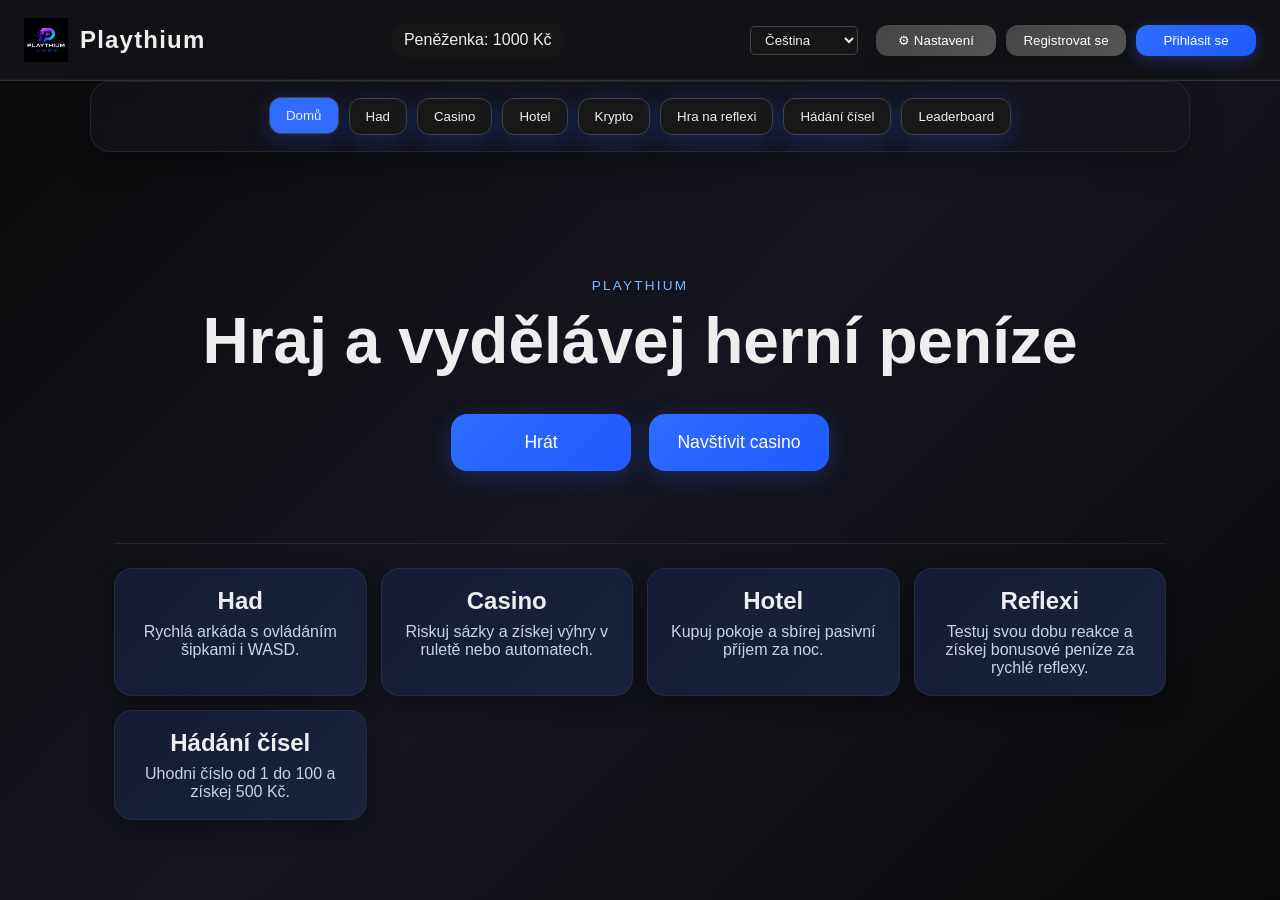
<file: index.html>
<!DOCTYPE html>
<html lang="cs">
<head>
  <meta charset="UTF-8">
  <meta name="viewport" content="width=device-width, initial-scale=1.0">
  <title>Playthium</title>
  <link rel="stylesheet" href="styles.css">
</head>
<body>
  <header>
    <div class="brand">
      <img src="logo.png" alt="Playthium logo" class="brand-logo">
      <span>Playthium</span>
    </div>
    <div class="balance" data-i18n="header.balance">Peněženka: <span id="balance">1000</span> Kč</div>
    <div class="header-actions">
      <div class="language-selector">
        <select id="languageSelect">
          <option value="cs">Čeština</option>
          <option value="en">English</option>
          <option value="de">Deutsch</option>
          <option value="sk">Slovenčina</option>
          <option value="ru">Русский</option>
        </select>
      </div>
      <div class="auth-buttons">
        <button id="settingsBtn" class="secondary">⚙ Nastavení</button>
        <button id="registerHeaderBtn" class="secondary">Registrovat se</button>
        <button id="loginBtn" class="primary" data-i18n="header.login">Přihlásit se</button>
      </div>
    </div>
  </header>
  <nav>
    <button data-target="home" class="active" data-i18n="nav.home">Domů</button>
    <button data-target="snake" data-i18n="nav.snake">Had</button>
    <button data-target="casino" data-i18n="nav.casino">Casino</button>
    <button data-target="hotel" data-i18n="nav.hotel">Hotel</button>
    <button data-target="crypto" data-i18n="nav.crypto">Krypto</button>
    <button data-target="clicker" data-i18n="nav.clicker">Reflexi</button>
    <button data-target="guessing" data-i18n="nav.guessing">Hádání čísel</button>
    <button data-target="leaderboard" data-i18n="nav.leaderboard">Leaderboard</button>
  </nav>
  <div id="loginModal" class="modal">
    <div class="modal-content">
      <h2 data-i18n="login.title">Přihlášení</h2>
      <input type="text" id="usernameInput" placeholder="Zadej uživatelské jméno" data-i18n-placeholder="login.username">
      <input type="password" id="passwordInput" placeholder="Zadej heslo" data-i18n-placeholder="login.password">
      <input type="password" id="confirmPasswordInput" placeholder="Potvrď heslo" data-i18n-placeholder="login.confirmPassword" class="hidden">
      <div class="login-checkbox">
        <label><input type="checkbox" id="stayLoggedIn"><span>Zůstat přihlášen</span></label>
      </div>
      <button id="loginButton" data-i18n="login.loginBtn">Přihlásit se</button>
      <button id="registerButton" data-i18n="login.registerBtn">Registrovat se</button>
      <button id="closeLogin" class="secondary">Zavřít</button>
      <p id="loginError"></p>
    </div>
  </div>
  <div id="settingsModal" class="modal">
    <div class="modal-content">
      <h2>Nastavení</h2>
      <div class="settings-panel">
        <label><input type="checkbox" id="soundToggle"> Zvukové efekty</label>
        <label><input type="checkbox" id="musicToggle"> Hudba na pozadí</label>
        <label><input type="checkbox" id="darkModeToggle"> Tmavý motiv</label>
      </div>
      <button id="closeSettings" class="secondary">Zavřít</button>
    </div>
  </div>
  <main>
    <section id="home" class="page active hero-page">
      <div class="hero">
        <div class="hero-copy">
          <span class="hero-eyebrow">Playthium</span>
          <h1 data-i18n="hero.title">Hraj a vydělávej herní peníze</h1>
          <div class="hero-cta">
            <div class="hero-actions">
              <button id="heroPlay" data-i18n="hero.play">Hrát</button>
              <button id="heroCasino" data-target="casino" data-i18n="hero.visitCasino">Navštívit casino</button>
            </div>
          </div>
        </div>
      </div>
      <div class="hero-features home-features">
        <article>
          <h2 data-i18n="features.snake.title">Had</h2>
          <p data-i18n="features.snake.desc">Rychlá arkáda s ovládáním šipkami i WASD.</p>
        </article>
        <article>
          <h2 data-i18n="features.casino.title">Casino</h2>
          <p data-i18n="features.casino.desc">Riskuj sázky a získej výhry v ruletě nebo automatech.</p>
        </article>
        <article>
          <h2 data-i18n="features.hotel.title">Hotel</h2>
          <p data-i18n="features.hotel.desc">Kupuj pokoje a sbírej pasivní příjem za noc.</p>
        </article>
        <article>
          <h2 data-i18n="features.clicker.title">Reflexi</h2>
          <p data-i18n="features.clicker.desc">Testuj svou dobu reakce a získej bonusové peníze za rychlé reflexy.</p>
        </article>
        <article>
          <h2 data-i18n="features.guessing.title">Hádání čísel</h2>
          <p data-i18n="features.guessing.desc">Uhodni číslo od 1 do 100 a získej 500 Kč.</p>
        </article>
      </div>
    </section>

    <section id="snake" class="page">
      <h1 data-i18n="snake.title">Had</h1>
      <div class="snake-panel">
        <canvas id="snakeCanvas" width="320" height="320" tabindex="0"></canvas>
        <div class="snake-controls">
          <p>Peníze: <span id="snakeScore">0</span> Kč</p>
          <button id="snakeStart" data-i18n="snake.start">Spustit hru</button>
          <p data-i18n="snake.controls">Ovládání: šipky nebo WASD</p>
        </div>
      </div>
    </section>

    <section id="casino" class="page">
      <h1 data-i18n="casino.title">Casino</h1>
      <div class="casino-panel">
        <label for="betAmount" data-i18n="casino.bet">Sázka:</label>
        <input type="number" id="betAmount" value="100" min="10" step="10">
        <div class="casino-actions">
          <button id="playRoulette" data-i18n="casino.roulette">Točit ruletu</button>
          <button id="playSlots" data-i18n="casino.slots">Hrací automat</button>
        </div>
        <p id="casinoResult"></p>
      </div>
    </section>

    <section id="hotel" class="page">
      <h1 data-i18n="hotel.title">Hotel</h1>
      <div class="hotel-panel">
        <div class="hotel-upgrades">
          <h2 data-i18n="hotel.upgrades">Upgrady</h2>
          <div class="upgrade-item">
            <span data-i18n="hotel.kitchen">Kuchyně: <span id="hotelKitchen">ne</span> (Level <span id="kitchenLevel">0</span>)</span>
            <button id="buyKitchen" class="hidden" data-i18n="hotel.buyKitchen">Koupit kuchyni za 3000 Kč</button>
            <button id="upgradeKitchen" class="hidden" data-i18n="hotel.upgradeKitchen">Vylepšit kuchyni za 5000 Kč</button>
          </div>
          <div class="upgrade-item">
            <span data-i18n="hotel.cookbook">Kuchařka: <span id="hotelCookbook">ne</span> (Level <span id="cookbookLevel">0</span>)</span>
            <button id="buyCookbook" class="hidden" data-i18n="hotel.buyCookbook">Koupit kuchařku za 1200 Kč</button>
            <button id="upgradeCookbook" class="hidden" data-i18n="hotel.upgradeCookbook">Vylepšit kuchařku za 2000 Kč</button>
          </div>
          <div class="upgrade-item">
            <span data-i18n="hotel.pool">Bazén: <span id="hotelPool">ne</span> (Level <span id="poolLevel">0</span>)</span>
            <button id="buyPool" class="hidden" data-i18n="hotel.buyPool">Koupit bazén za 4000 Kč</button>
            <button id="upgradePool" class="hidden" data-i18n="hotel.upgradePool">Vylepšit bazén za 6000 Kč</button>
          </div>
          <div class="upgrade-item">
            <span data-i18n="hotel.reception">Recepce: <span id="hotelReception">ne</span> (Level <span id="receptionLevel">0</span>)</span>
            <button id="buyReception" class="hidden" data-i18n="hotel.buyReception">Koupit recepci za 2500 Kč</button>
            <button id="upgradeReception" class="hidden" data-i18n="hotel.upgradeReception">Vylepšit recepci za 4000 Kč</button>
          </div>
          <div class="upgrade-item">
            <span data-i18n="hotel.wellness">Wellness: <span id="hotelWellness">ne</span> (Level <span id="wellnessLevel">0</span>)</span>
            <button id="buyWellness" class="hidden" data-i18n="hotel.buyWellness">Koupit wellness za 6000 Kč</button>
            <button id="upgradeWellness" class="hidden" data-i18n="hotel.upgradeWellness">Vylepšit wellness za 9000 Kč</button>
          </div>
          <div class="upgrade-item">
            <span data-i18n="hotel.parking">Parkování: <span id="hotelParking">ne</span> (Level <span id="parkingLevel">0</span>)</span>
            <button id="buyParking" class="hidden" data-i18n="hotel.buyParking">Koupit parkování za 2000 Kč</button>
            <button id="upgradeParking" class="hidden" data-i18n="hotel.upgradeParking">Vylepšit parkování za 3000 Kč</button>
          </div>
          <div class="upgrade-item">
            <span>Uklízečka: <span id="hotelCleaner">ne</span> (Level <span id="cleanerLevel">0</span>)</span>
            <button id="buyCleaner" class="hidden" data-i18n="hotel.buyCleaner">Koupit uklízečku za 1500 Kč</button>
            <button id="upgradeCleaner" class="hidden" data-i18n="hotel.upgradeCleaner">Vylepšit uklízečku za 2500 Kč</button>
          </div>
        </div>
        <div class="hotel-actions">
          <p>Stav: <span id="hotelState">Žádný hotel</span></p>
          <p>Příjem za noc: <span id="hotelIncome">0</span> Kč</p>
          <p id="nextIncomeTimer">Další příjem za: --:--:--</p>
          <button id="buyBrokenHotel" data-i18n="hotel.buyBroken">Koupit rozbitý hotel za 5000 Kč</button>
          <button id="repairHotel" class="hidden" data-i18n="hotel.repair">Opravit hotel za 5000 Kč</button>
          <button id="buyLargeHotel" class="hidden" data-i18n="hotel.buyLargeHotel">Koupit větší hotel za 20000 Kč</button>
        </div>
        <p id="hotelResult"></p>
      </div>
      <p data-i18n="hotel.instruction">Nejdříve musíš koupit rozbitý hotel, opravit ho a pak můžeš investovat do různých upgradů pro zvýšení příjmu.</p>
    </section>

    <section id="crypto" class="page">
      <h1 data-i18n="crypto.title">Krypto</h1>
      <div class="crypto-panel">
        <div class="crypto-list">
          <article class="crypto-item">
            <h2>Bitcoin</h2>
            <p>Cena: <span id="btcPrice">50000</span> Kč | Vlastníš: <span id="btcOwned">0</span></p>
            <canvas id="btcChart" width="250" height="80"></canvas>
            <div class="crypto-trade">
              <input type="number" id="buyAmountBTC" min="1" placeholder="Množství" value="1">
              <button id="buyBTC" data-i18n="crypto.buy">Koupit</button>
              <button id="sellBTC" data-i18n="crypto.sell">Prodat</button>
            </div>
          </article>
          <article class="crypto-item">
            <h2>Ethereum</h2>
            <p>Cena: <span id="ethPrice">3000</span> Kč | Vlastníš: <span id="ethOwned">0</span></p>
            <canvas id="ethChart" width="250" height="80"></canvas>
            <div class="crypto-trade">
              <input type="number" id="buyAmountETH" min="1" placeholder="Množství" value="1">
              <button id="buyETH" data-i18n="crypto.buy">Koupit</button>
              <button id="sellETH" data-i18n="crypto.sell">Prodat</button>
            </div>
          </article>
          <article class="crypto-item">
            <h2>Litecoin</h2>
            <p>Cena: <span id="ltcPrice">150</span> Kč | Vlastníš: <span id="ltcOwned">0</span></p>
            <canvas id="ltcChart" width="250" height="80"></canvas>
            <div class="crypto-trade">
              <input type="number" id="buyAmountLTC" min="1" placeholder="Množství" value="1">
              <button id="buyLTC" data-i18n="crypto.buy">Koupit</button>
              <button id="sellLTC" data-i18n="crypto.sell">Prodat</button>
            </div>
          </article>
          <article class="crypto-item">
            <h2>Ripple</h2>
            <p>Cena: <span id="xrpPrice">0.5</span> Kč | Vlastníš: <span id="xrpOwned">0</span></p>
            <canvas id="xrpChart" width="250" height="80"></canvas>
            <div class="crypto-trade">
              <input type="number" id="buyAmountXRP" min="1" placeholder="Množství" value="1">
              <button id="buyXRP" data-i18n="crypto.buy">Koupit</button>
              <button id="sellXRP" data-i18n="crypto.sell">Prodat</button>
            </div>
          </article>
          <article class="crypto-item">
            <h2>Cardano</h2>
            <p>Cena: <span id="adaPrice">1.2</span> Kč | Vlastníš: <span id="adaOwned">0</span></p>
            <canvas id="adaChart" width="250" height="80"></canvas>
            <div class="crypto-trade">
              <input type="number" id="buyAmountADA" min="1" placeholder="Množství" value="1">
              <button id="buyADA" data-i18n="crypto.buy">Koupit</button>
              <button id="sellADA" data-i18n="crypto.sell">Prodat</button>
            </div>
          </article>
          <article class="crypto-item">
            <h2>Solana</h2>
            <p>Cena: <span id="solPrice">100</span> Kč | Vlastníš: <span id="solOwned">0</span></p>
            <canvas id="solChart" width="250" height="80"></canvas>
            <div class="crypto-trade">
              <input type="number" id="buyAmountSOL" min="1" placeholder="Množství" value="1">
              <button id="buySOL" data-i18n="crypto.buy">Koupit</button>
              <button id="sellSOL" data-i18n="crypto.sell">Prodat</button>
            </div>
          </article>
        </div>
        <p id="cryptoResult"></p>
      </div>
    </section>
  </main>
  <section id="clicker" class="page">
    <h1 data-i18n="clicker.title">Hra na reflexi</h1>
    <div class="clicker-panel">
      <div id="reactionBox" class="reaction-box"></div>
      <p id="reactionStatus" data-i18n="clicker.waiting">Čekej na zelený box...</p>
      <p>Poslední čas: <span id="reactionTime">-</span> ms</p>
      <p>Nejlepší čas: <span id="bestReactionTime">-</span> ms</p>
      <p>Výdělky: <span id="reactionReward">0</span> Kč</p>
      <button id="startReaction" data-i18n="clicker.start">Spustit hru</button>
      <p id="clickerResult"></p>
    </div>
  </section>

  <section id="guessing" class="page">
    <h1 data-i18n="guessing.title">Hádání čísel</h1>
    <div class="guessing-panel">
      <p data-i18n="guessing.instruction">Uhodni číslo od 1 do 100:</p>
      <input type="number" id="guessInput" min="1" max="100">
      <button id="guessButton" data-i18n="guessing.guess">Hádat</button>
      <p id="guessResult"></p>
      <p>Pokusy: <span id="guessAttempts">0</span></p>
      <p data-i18n="guessing.prize">Výhra: 500 Kč za správný tip</p>
    </div>
  </section>
  <section id="leaderboard" class="page">
    <h1 data-i18n="leaderboard.title">Leaderboard</h1>
    <div class="leaderboard-panel">
      <div class="leaderboard-card">
        <h2 data-i18n="leaderboard.snake">Nejlepší skóre v Hadovi</h2>
        <ol id="snakeLeaderboard"></ol>
      </div>
      <div class="leaderboard-card">
        <h2 data-i18n="leaderboard.casino">Největší casino výhry</h2>
        <ol id="casinoLeaderboard"></ol>
      </div>
      <div class="leaderboard-card">
        <h2 data-i18n="leaderboard.hotel">Nejlepší hotelové příjmy</h2>
        <ol id="hotelLeaderboard"></ol>
      </div>
      <div class="leaderboard-card">
        <h2 data-i18n="leaderboard.crypto">Největší krypto portfolio</h2>
        <ol id="cryptoLeaderboard"></ol>
      </div>
      <div class="leaderboard-card">
        <h2 data-i18n="leaderboard.reflexi">Nejrychlejší reflexy</h2>
        <ol id="reflexiLeaderboard"></ol>
      </div>
      <div class="leaderboard-card">
        <h2 data-i18n="leaderboard.guessing">Nejlepší hádači</h2>
        <ol id="guessingLeaderboard"></ol>
      </div>
    </div>
  </section>
  <script src="script.js"></script>
</body>
</html>
</file>
<file: styles.css>
* {
  box-sizing: border-box;
}
body {
  margin: 0;
  font-family: "Segoe UI", Tahoma, Geneva, Verdana, sans-serif;
  background: linear-gradient(135deg, #0a0a0a 0%, #151520 50%, #0a0a0a 100%);
  color: #eee;
  min-height: 100vh;
}
header {
  padding: 18px 24px;
  display: grid;
  grid-template-columns: auto minmax(260px, 1fr) auto;
  align-items: center;
  gap: 24px;
  background: rgba(18, 18, 23, 0.95);
  border-bottom: 1px solid #333;
  box-shadow: inset 0 -1px 0 rgba(255,255,255,0.04);
}
.header-actions {
  display: flex;
  align-items: center;
  gap: 18px;
  justify-self: end;
}
.language-selector {
  margin: 0;
}
.language-selector select {
  background: #161616;
  color: #eee;
  border: 1px solid #444;
  padding: 5px 10px;
  border-radius: 5px;
}
.brand {
  display: flex;
  align-items: center;
  gap: 12px;
  font-size: 1.5rem;
  font-weight: 700;
  letter-spacing: 0.05em;
}
.brand-logo {
  width: 44px;
  height: 44px;
  object-fit: contain;
}
.balance {
  grid-column: 2;
  justify-self: center;
  font-size: 1rem;
  background: #161616;
  padding: 8px 14px;
  border-radius: 999px;
}
.auth-buttons {
  display: flex;
  gap: 10px;
  align-items: center;
}
.auth-buttons button {
  min-width: 120px;
}
.primary,
.login-btn {
  background: linear-gradient(135deg, #2f6cff, #1e5aff);
  color: #fff;
  padding: 8px 14px;
  border-radius: 12px;
  cursor: pointer;
  transition: all 0.3s;
  box-shadow: 0 4px 15px rgba(47,108,255,0.3);
}
.secondary {
  background: linear-gradient(135deg, #444, #555);
  color: #fff;
  padding: 8px 14px;
  border-radius: 12px;
  cursor: pointer;
  transition: all 0.3s;
  box-shadow: 0 4px 15px rgba(0,0,0,0.2);
}
.primary:hover,
.login-btn:hover,
.secondary:hover {
  transform: translateY(-1px);
}
nav {
  display: flex;
  gap: 10px;
  flex-wrap: wrap;
  justify-content: center;
  width: 100%;
  max-width: 1100px;
  margin: 0 auto;
  padding: 16px;
  background: rgba(20, 20, 30, 0.55);
  backdrop-filter: blur(14px);
  border: 1px solid rgba(255,255,255,0.08);
  border-radius: 20px;
  box-shadow: 0 10px 30px rgba(0,0,0,0.35);
}
nav button {
  border: 1px solid #444;
  background: #181818;
  color: #eee;
  padding: 10px 16px;
  border-radius: 12px;
  cursor: pointer;
  transition: background 0.2s, transform 0.2s;
}
nav button:hover,
nav button.active {
  background: #2f6cff;
  transform: translateY(-1px);
}
main {
  padding: 24px;
  max-width: 1100px;
  margin: 0 auto;
}
.hero-page {
  padding-top: 60px;
}
.hero {
  display: flex;
  flex-direction: column;
  align-items: center;
  text-align: center;
  gap: 36px;
  padding: 40px 0 24px;
}
.hero-eyebrow {
  display: inline-block;
  margin-bottom: 18px;
  color: #7fb7ff;
  text-transform: uppercase;
  letter-spacing: 0.16em;
  font-size: 0.85rem;
}
.hero-copy h1 {
  margin: 0 0 22px;
  font-size: clamp(3rem, 5vw, 5rem);
  line-height: 0.95;
}
.hero-copy p {
  max-width: 620px;
  font-size: 1.1rem;
  line-height: 1.7;
  color: #d3d8f2;
}
.hero-actions {
  display: flex;
  gap: 18px;
  flex-wrap: wrap;
  margin-top: 18px;
  justify-content: center;
}
.hero-actions button {
  min-width: 180px;
  padding: 18px 28px;
  font-size: 1.1rem;
}
.hero-cta {
  display: flex;
  justify-content: center;
  margin-top: 24px;
}
.hero-card-wrap {
  display: flex;
  justify-content: center;
  align-items: start;
}.hero-card {
  background: linear-gradient(180deg, rgba(47,108,255,0.18), rgba(23,26,55,0.95));
  border: 1px solid rgba(255,255,255,0.08);
  border-radius: 24px;
  padding: 28px;
  box-shadow: 0 24px 60px rgba(0,0,0,0.6);
  width: 100%;
  max-width: 320px;
}
.hero-card-label {
  color: #94b5ff;
  text-transform: uppercase;
  letter-spacing: 0.14em;
  margin-bottom: 16px;
}
.hero-card-value {
  margin: 0;
  font-size: 2.8rem;
  font-weight: 800;
}
.hero-features {
  display: grid;
  gap: 14px;
  margin-top: 48px;
  padding-top: 24px;
  border-top: 1px solid rgba(255,255,255,0.08);
}
.hero-features.home-features {
  grid-template-columns: repeat(auto-fit, minmax(220px, 1fr));
}
.hero-features article {
  padding: 18px;
  background: linear-gradient(135deg, #151c33, #1a223d);
  border: 1px solid rgba(255,255,255,0.06);
  border-radius: 18px;
  box-shadow: 0 8px 25px rgba(0,0,0,0.4);
}
.hero-features h2 {
  margin: 0 0 8px;
}
.hero-features p {
  margin: 0;
  color: #c8d1f1;
}
.page {
  display: none;
  text-align: center;
}
.page.active {
  display: block;
}
.cards {
  display: grid;
  grid-template-columns: repeat(auto-fit, minmax(240px, 1fr));
  gap: 18px;
  margin-top: 24px;
}
article {
  background: linear-gradient(135deg, #1e1e1e, #2a2a2a);
  border: 1px solid #444;
  border-radius: 18px;
  padding: 18px;
  box-shadow: 0 8px 25px rgba(0,0,0,0.4);
  transition: transform 0.3s, box-shadow 0.3s;
}
article:hover {
  transform: translateY(-5px);
  box-shadow: 0 12px 35px rgba(0,0,0,0.6);
}
.snake-panel,
.casino-panel,
.hotel-panel,
.crypto-panel,
.clicker-panel,
.guessing-panel {
  display: grid;
  grid-template-columns: 1fr 1fr;
  gap: 20px;
  max-width: 1000px;
  background: linear-gradient(135deg, #1c1c1c, #2a2a2a);
  border: 1px solid #444;
  border-radius: 18px;
  padding: 20px;
  box-shadow: 0 10px 30px rgba(0,0,0,0.5);
  margin: 0 auto;
}
.crypto-list {
  display: grid;
  grid-template-columns: repeat(auto-fit, minmax(300px, 1fr));
  gap: 20px;
}
.crypto-item {
  background: #151515;
  border-radius: 14px;
  padding: 20px;
  text-align: center;
  box-shadow: 0 4px 20px rgba(0,0,0,0.3);
}
.crypto-item h2 {
  margin: 0 0 10px 0;
  color: #00ff00;
}
.crypto-item p {
  margin: 0 0 15px 0;
  font-size: 1rem;
}
.crypto-item canvas {
  margin: 10px 0;
  border: 1px solid #444;
  border-radius: 8px;
}
.crypto-trade {
  display: flex;
  justify-content: center;
  align-items: center;
  gap: 10px;
  margin-top: 15px;
}
.crypto-trade input {
  width: 80px;
  padding: 5px;
  text-align: center;
  background: #222;
  color: #eee;
  border: 1px solid #444;
  border-radius: 5px;
}
.crypto-trade button {
  padding: 8px 12px;
  font-size: 0.9rem;
}
.hotel-upgrades {
  display: flex;
  flex-direction: column;
  gap: 12px;
}
.upgrade-item {
  display: flex;
  justify-content: space-between;
  align-items: flex-start;
  padding: 14px;
  background: #151515;
  border-radius: 14px;
  flex-wrap: wrap;
  gap: 14px;
}
.upgrade-item span {
  flex: 1 1 220px;
  line-height: 1.5;
  min-width: 180px;
}
.upgrade-item button {
  flex: 0 1 180px;
  min-width: 140px;
  padding: 10px 14px;
  font-size: 0.95rem;
}
.hotel-actions {
  display: flex;
  flex-direction: column;
  gap: 14px;
  align-items: flex-start;
}
.hotel-actions button {
  margin-top: 0;
  width: auto;
  min-width: 180px;
}
button {
  border: none;
  background: linear-gradient(135deg, #2f6cff, #1e5aff);
  color: #fff;
  padding: 12px 18px;
  border-radius: 16px;
  cursor: pointer;
  transition: transform 0.25s ease, box-shadow 0.25s ease, opacity 0.25s ease;
  box-shadow: 0 5px 22px rgba(47,108,255,0.25);
}
button:hover {
  opacity: 0.98;
  transform: translateY(-1px);
  box-shadow: 0 8px 26px rgba(47,108,255,0.35);
}
input[type="number"] {
  width: 120px;
  padding: 10px;
  border-radius: 12px;
  border: 1px solid #444;
  background: linear-gradient(135deg, #121212, #1a1a1a);
  color: #eee;
  box-shadow: 0 2px 10px rgba(0,0,0,0.3);
}
canvas {
  width: 100%;
  max-width: 520px;
  background: #000;
  border: 2px solid #444;
  border-radius: 18px;
  box-shadow: 0 5px 15px rgba(0,0,0,0.7);
}
@media (max-width: 620px) {
  header, nav, main {
    padding-left: 16px;
    padding-right: 16px;
  }
}

.modal {
  display: none;
  position: fixed;
  z-index: 1000;
  left: 0;
  top: 0;
  width: 100%;
  height: 100%;
  background-color: rgba(0,0,0,0.8);
  justify-content: center;
  align-items: center;
}
.modal.show {
  display: flex;
}
.modal-content {
  background: linear-gradient(135deg, #1c1c1c, #2a2a2a);
  border: 1px solid #444;
  border-radius: 18px;
  padding: 20px;
  max-width: 400px;
  width: 90%;
  box-shadow: 0 10px 30px rgba(0,0,0,0.5);
}
.modal-content h2 {
  margin-top: 0;
}
.modal-content input {
  width: 100%;
  padding: 10px;
  margin: 10px 0;
  border-radius: 12px;
  border: 1px solid #444;
  background: linear-gradient(135deg, #121212, #1a1a1a);
  color: #eee;
  box-shadow: 0 2px 10px rgba(0,0,0,0.3);
}

.settings-panel {
  display: flex;
  flex-direction: column;
  gap: 12px;
  margin-bottom: 18px;
}

.settings-panel label {
  display: flex;
  align-items: center;
  gap: 10px;
  font-size: 0.95rem;
}

.settings-panel input[type="checkbox"] {
  width: 18px;
  height: 18px;
  accent-color: #2f6cff;
  border-radius: 4px;
}

.login-checkbox {
  display: flex;
  justify-content: flex-start;
  margin-bottom: 16px;
}

.login-checkbox label {
  display: inline-flex;
  align-items: center;
  gap: 10px;
  color: #e5e9ff;
  font-size: 0.95rem;
}

.login-checkbox input[type="checkbox"] {
  width: 18px;
  height: 18px;
  accent-color: #2f6cff;
  border-radius: 4px;
}

.leaderboard-panel {
  display: grid;
  grid-template-columns: repeat(auto-fit, minmax(240px, 1fr));
  gap: 20px;
  max-width: 1100px;
  margin: 0 auto;
  background: linear-gradient(135deg, #1c1c1c, #2a2a2a);
  border: 1px solid #444;
  border-radius: 18px;
  padding: 20px;
  box-shadow: 0 10px 30px rgba(0,0,0,0.5);
}
.leaderboard-card {
  display: flex;
  flex-direction: column;
  gap: 10px;
  background: #151515;
  border: 1px solid #333;
  border-radius: 18px;
  padding: 16px;
}
.leaderboard-card h2 {
  margin: 0;
  font-size: 1rem;
}
.leaderboard-panel ol {
  padding-left: 20px;
}
.leaderboard-panel li {
  margin: 8px 0;
  padding: 8px;
  background: #1e1e1e;
  border-radius: 10px;
}

.clicker-panel,
.guessing-panel {
  display: grid;
  gap: 16px;
  max-width: 520px;
  background: linear-gradient(135deg, #1c1c1c, #2a2a2a);
  border: 1px solid #444;
  border-radius: 18px;
  padding: 20px;
  justify-items: center;
  box-shadow: 0 10px 30px rgba(0,0,0,0.5);
}

.reaction-box {
  width: 150px;
  height: 150px;
  background: linear-gradient(135deg, #444, #555);
  border-radius: 12px;
  display: flex;
  align-items: center;
  justify-content: center;
  color: #fff;
  font-weight: bold;
  font-size: 1.2rem;
  cursor: pointer;
  transition: background 0.1s, box-shadow 0.1s, transform 0.1s;
  box-shadow: 0 4px 15px rgba(0,0,0,0.3);
  border: 2px solid #666;
}
.reaction-box.active {
  background: linear-gradient(135deg, #00ff00, #00dd00);
  box-shadow: 0 8px 30px rgba(0,255,0,0.6);
  border-color: #00ff00;
}
.reaction-box.missed {
  background: linear-gradient(135deg, #ff3333, #dd0000);
  box-shadow: 0 8px 30px rgba(255,0,0,0.6);
  border-color: #ff3333;
  animation: pulse 0.3s;
}
@keyframes pulse {
  0% { transform: scale(1); }
  50% { transform: scale(1.05); }
  100% { transform: scale(1); }
}
</file>
